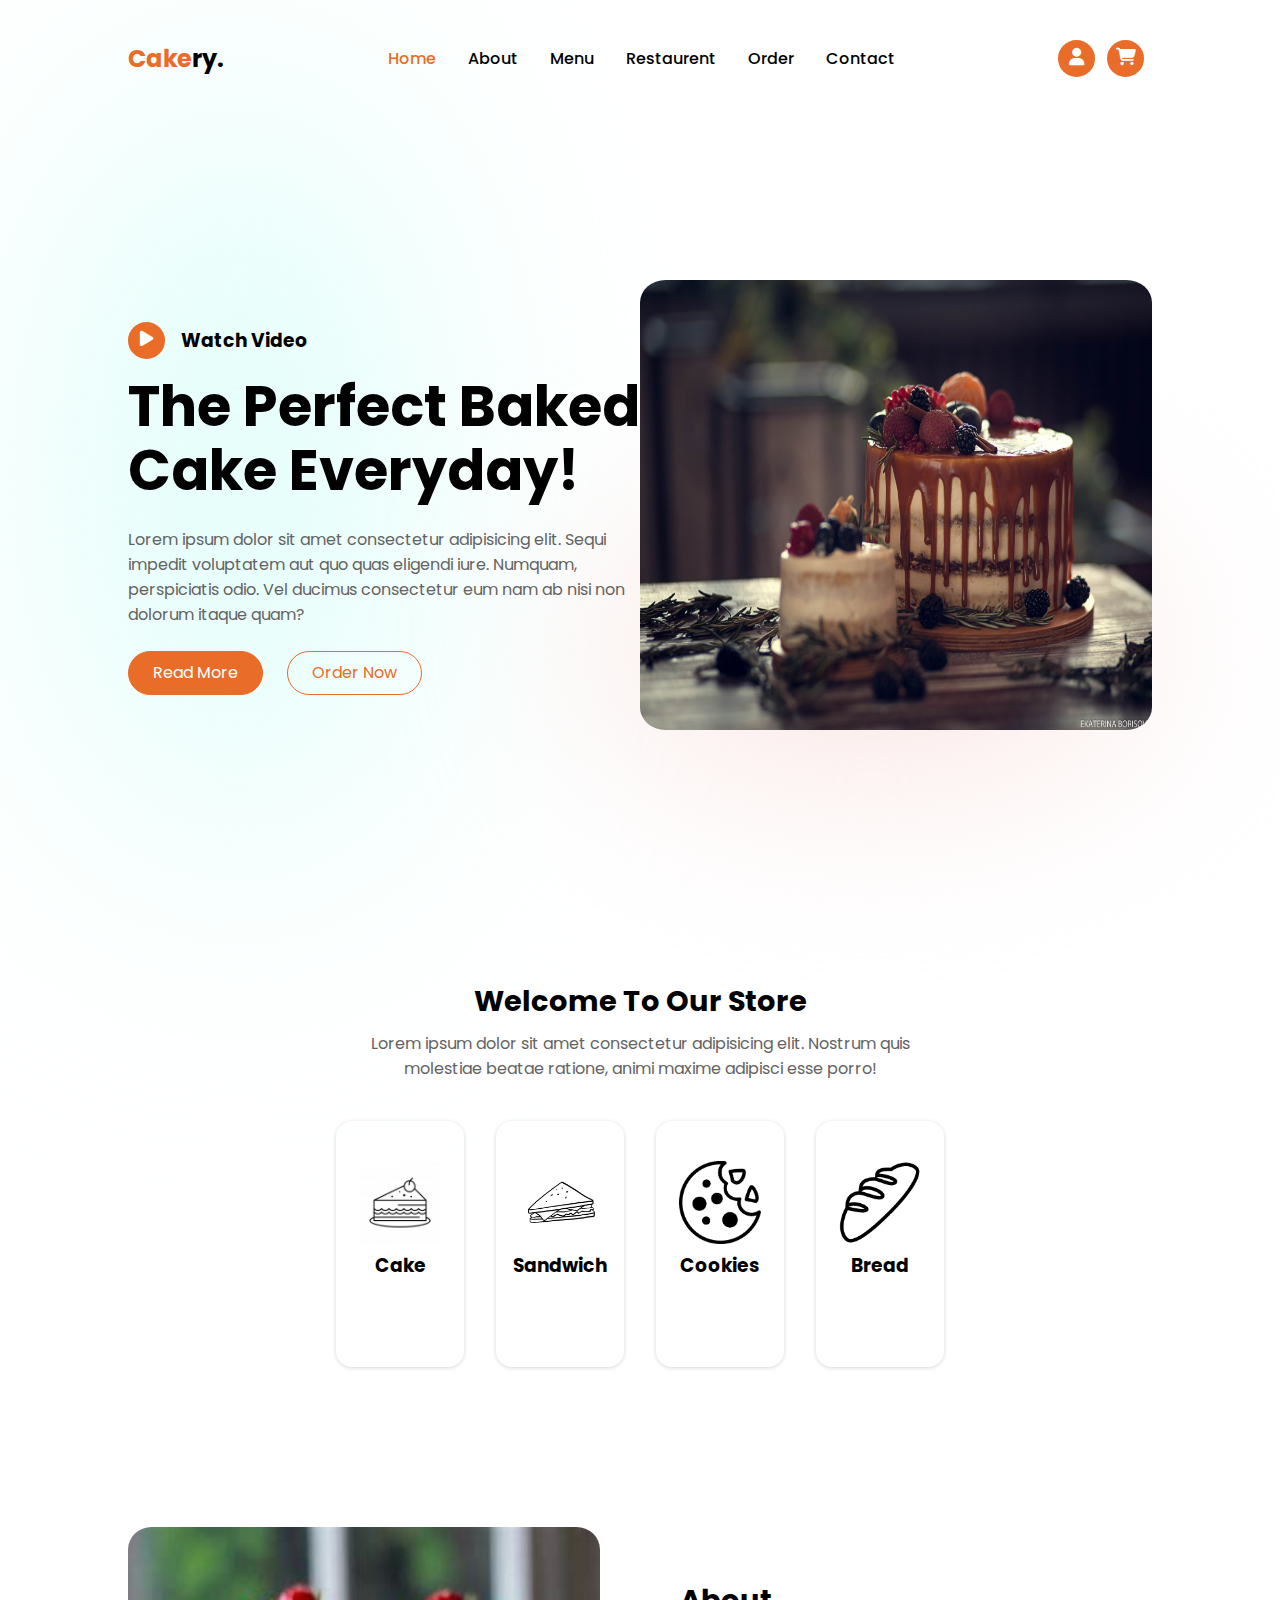
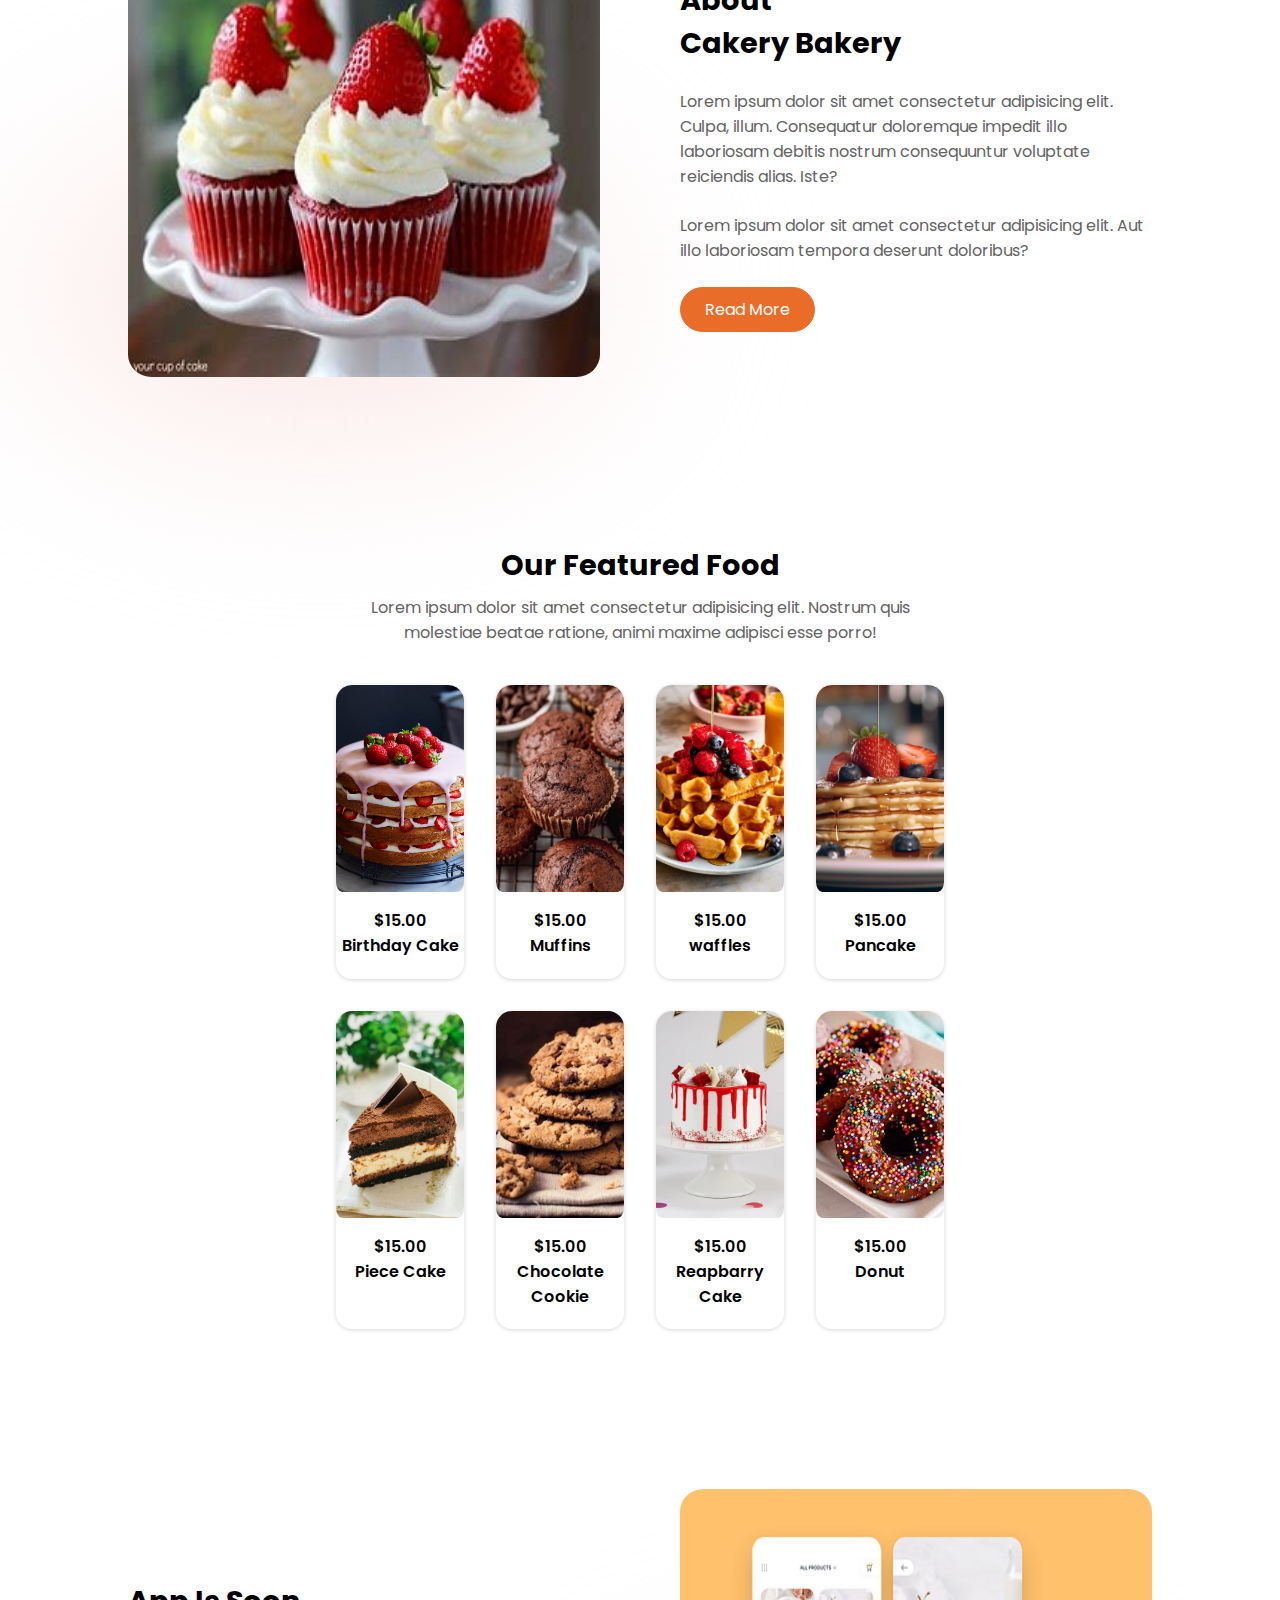
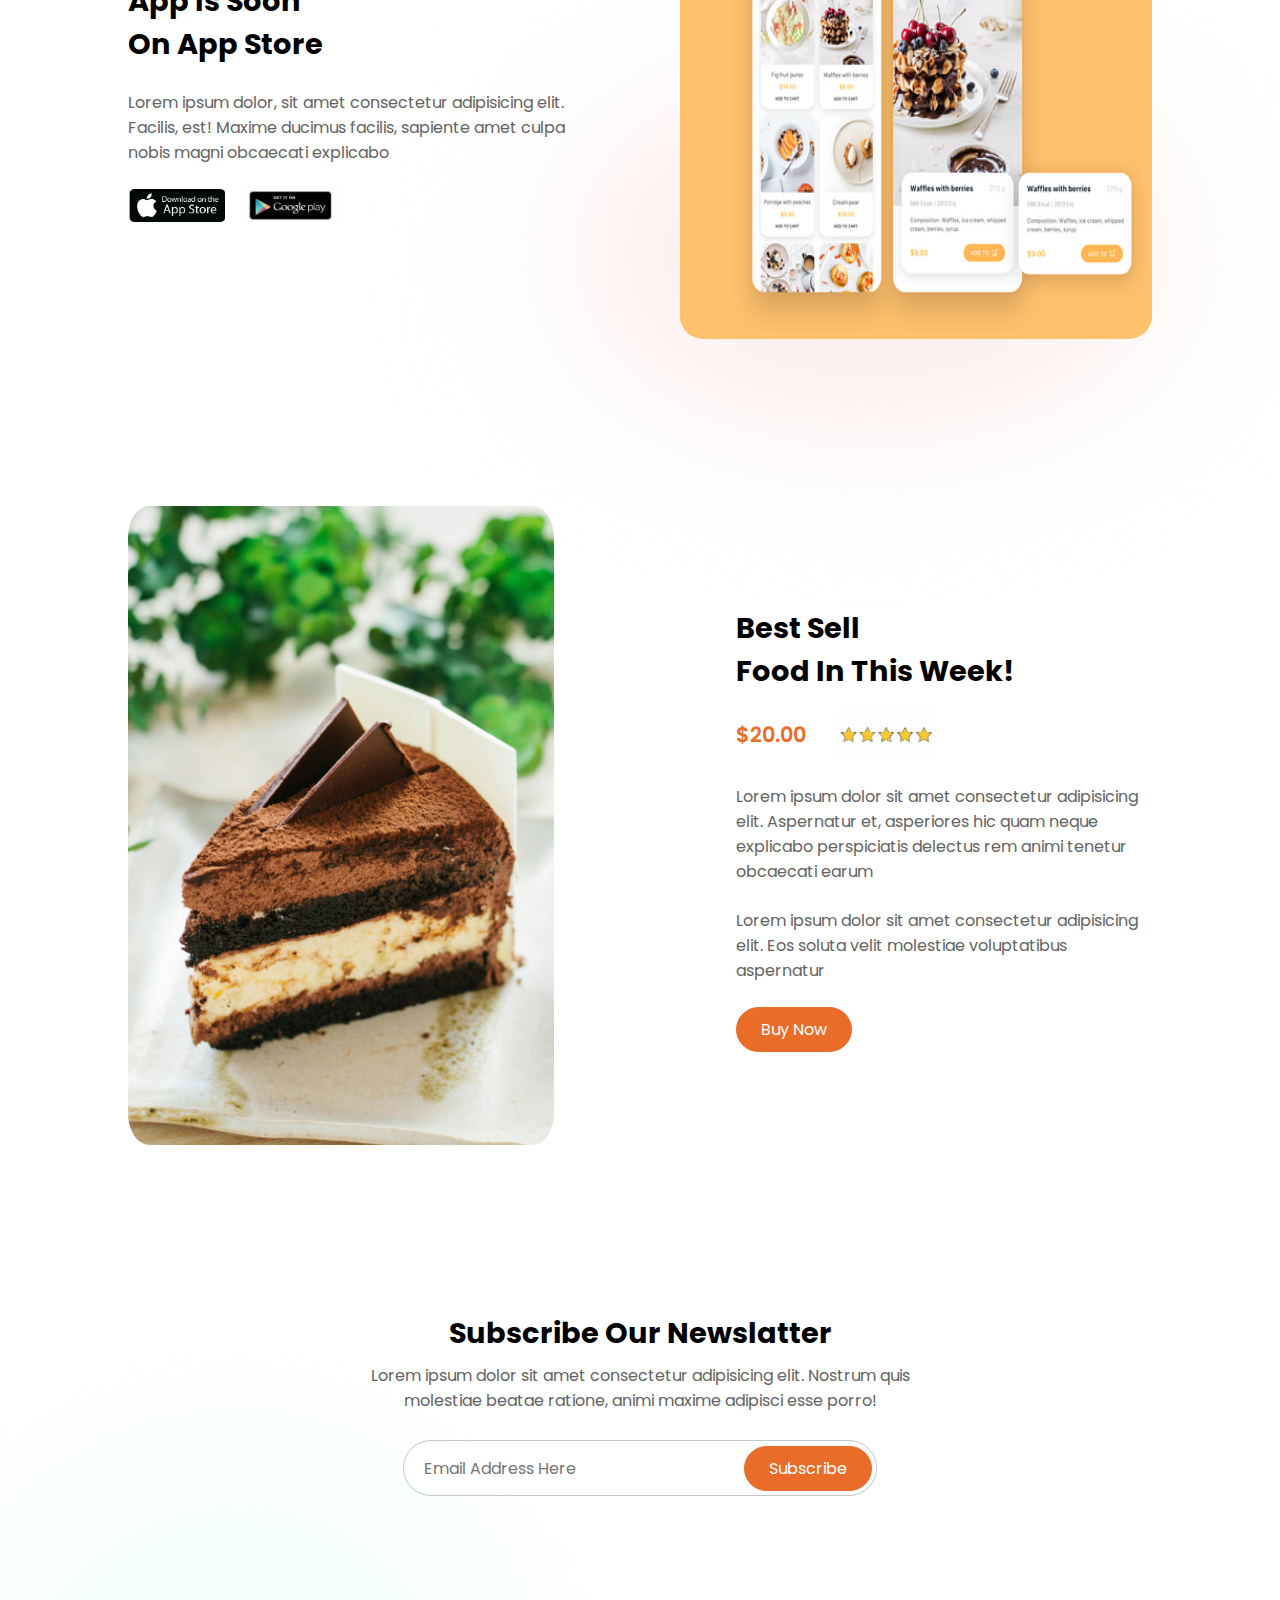
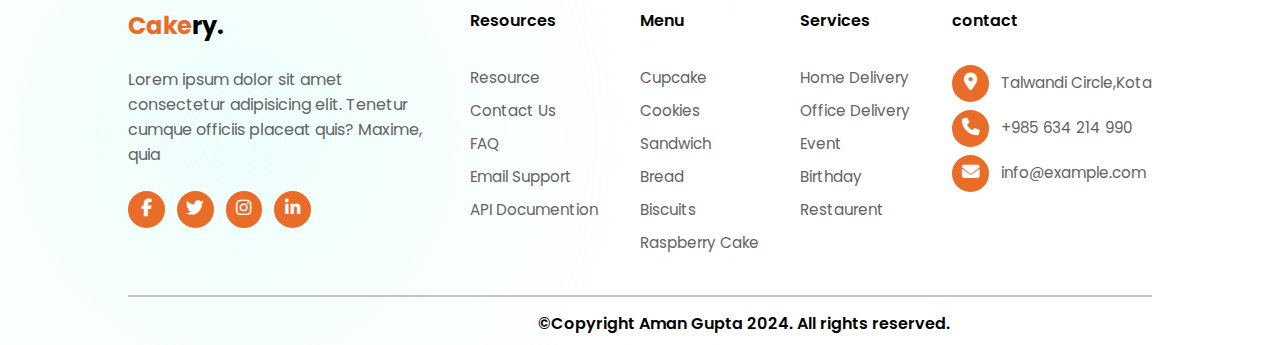
<file: bakery website/index.html>
<!DOCTYPE html>
<html lang="en">
<head>
    <meta charset="UTF-8">
    <meta name="viewport" content="width=device-width, initial-scale=1.0">
    <title>Bakery website</title>
    <link rel="stylesheet" href="proje.css">
    <link rel="stylesheet" href="https://cdnjs.cloudflare.com/ajax/libs/font-awesome/6.7.1/css/all.min.css">
</head>
<body>
    <header>
    <nav class="navbar container">
         <div class="logo">
            <a href="#" class="logo-txt">Cake<span>ry.</span></a>
         </div>
         <ul class="navlist" id="navlist">
            <li>
                <a href="#home" class="navlinks active">Home</a>
            </li>
            <li>
                <a href="#Our store" class="navlinks">About</a>
            </li>
            <li>
                <a href="#menu" class="navlinks">Menu</a>
            </li>
            <li>
                <a href="#restro" class="navlinks">Restaurent</a>
            </li>
            <li>
                <a href="#order" class="navlinks">Order</a>
            </li>
            <li>
                <a href="#contact" class="navlinks">Contact</a>
            </li>
         </ul>
              
         <div class="nav-icons">
            <a href="#" class="icons-link"><i class="fa-solid fa-user"></i></a>
            <a href="#" class="icons-link"><i class="fa-solid fa-shopping-cart"></i></a>
         </div>

         <div class="hamburger" id="hamburger">
            <div class="burger"></div>
            <div class="burger"></div>
            <div class="burger"></div>
         </div>

    </nav>
</header>

<main>
       <section class="hero-section container mint-glow" id="home">
              <div class="content">
                <div class="watch">
                    <a href="#" class="icons-link"><i class="fa-solid fa-play"></i></a>
                    <h3>Watch Video</h3>
                </div>
                   <h1>The Perfect Baked Cake Everyday!</h1>
                   <p>Lorem ipsum dolor sit amet consectetur adipisicing elit. Sequi impedit voluptatem aut quo quas eligendi iure. 
                    Numquam, perspiciatis odio. Vel ducimus consectetur eum nam ab nisi non dolorum itaque quam?</p>
                    <div class="btn-container">
                        <button>Read More</button>
                        <button data-type="bordered-btn">Order Now</button>
                    </div>
              </div>

              <div class="image-container">
                    <img src="cake.jpg" alt="">
              </div>
       </section>


       <section class="other-section container" id="Our store">
                <div class="column-container">
                    <h2>Welcome To Our Store</h2>
                    <p data-type="centered-txt">Lorem ipsum dolor sit amet consectetur adipisicing elit. Nostrum quis molestiae beatae ratione, animi maxime adipisci esse porro!</p>

                    <div class="card-container">
                        <div class="card" data-type="category">
                            <img src="cake icon.jpg" alt="">
                            <h3>Cake</h3>
                        </div>
                        <div class="card" data-type="category">
                            <img src="sanwich icon.jpg" alt="">
                            <h3>Sandwich</h3>
                        </div>
                        <div class="card" data-type="category">
                            <img src="cookies icon.jpg" alt="">
                            <h3>Cookies</h3>
                        </div>
                        <div class="card" data-type="category">
                            <img src="bread icon.jpeg" alt="">
                            <h3>Bread</h3>
                        </div>
                    </div>
                </div>
       </section>



           <section class="other-section container">
                  <div class="row-container">
                      <div class="image-container">
                        <img src="cupcake.jpeg" alt="">
                      </div>
                      <div class="content">
                        <h2>About <br>Cakery Bakery</h2>
                        <p>Lorem ipsum dolor sit amet consectetur adipisicing elit. Culpa, illum. Consequatur doloremque impedit illo laboriosam debitis nostrum consequuntur voluptate reiciendis alias. Iste?</p>
                        <p>Lorem ipsum dolor sit amet consectetur adipisicing elit. Aut illo laboriosam tempora deserunt doloribus?</p>
                        <button>Read More</button>
                      </div>
                  </div>
           </section>



             <section class="other-section container" id="menu">
                <div class="column-container">
                    <h2>Our Featured Food</h2>
                    <p data-type="centered-txt">Lorem ipsum dolor sit amet consectetur adipisicing elit. Nostrum quis molestiae beatae ratione, animi maxime adipisci esse porro!</p>
                       <div class="card-container">
                             <div class="card" data-type="item">
                                 <div class="image-part">
                                    <img src="birthday cake.jpeg" alt="">
                                 </div>
                                 <div class="detail">
                                    <h4>$15.00</h4>
                                    <h4>Birthday Cake</h4>
                                 </div>
                             </div>
                             <div class="card" data-type="item">
                                <div class="image-part">
                                   <img src="muffins.jpg" alt="">
                                </div>
                                <div class="detail">
                                   <h4>$15.00</h4>
                                   <h4>Muffins</h4>
                                </div>
                            </div>
                            <div class="card" data-type="item">
                                <div class="image-part">
                                   <img src="waffles.webp" alt="">
                                </div>
                                <div class="detail">
                                   <h4>$15.00</h4>
                                   <h4>waffles</h4>
                                </div>
                            </div>
                            <div class="card" data-type="item">
                                <div class="image-part">
                                   <img src="product-shots-of-pancakes-high-quality-4k-ultra-free-photo.jpg" alt="">
                                </div>
                                <div class="detail">
                                   <h4>$15.00</h4>
                                   <h4>Pancake</h4>
                                </div>
                            </div>
                       </div>
                       <div class="card-container">
                        <div class="card" data-type="item">
                            <div class="image-part">
                               <img src="piece cake.jpg" alt="">
                            </div>
                            <div class="detail">
                               <h4>$15.00</h4>
                               <h4>Piece Cake</h4>
                            </div>
                        </div>
                        <div class="card" data-type="item">
                            <div class="image-part">
                               <img src="cookies.jpeg" alt="">
                            </div>
                            <div class="detail">
                               <h4>$15.00</h4>
                               <h4>Chocolate Cookie</h4>
                            </div>
                        </div>
                        <div class="card" data-type="item">
                            <div class="image-part">
                               <img src="reapbarry cake.webp" alt="">
                            </div>
                            <div class="detail">
                               <h4>$15.00</h4>
                               <h4>Reapbarry Cake </h4>
                            </div>
                        </div>
                        <div class="card" data-type="item">
                            <div class="image-part">
                               <img src="donut.jpeg" alt="">
                            </div>
                            <div class="detail">
                               <h4>$15.00</h4>
                               <h4>Donut</h4>
                            </div>
                        </div>
                       </div>
                </div>
             </section>






             <section class="other-section container">
                      <div class="row-container">
                          <div class="content">
                            <h2>App Is Soon <br>On App Store</h2>
                            <p>Lorem ipsum dolor, sit amet consectetur adipisicing elit. Facilis, est! Maxime ducimus facilis, sapiente amet culpa nobis magni obcaecati explicabo</p>
                                <div class="app-img">
                                    <img src="app store.png" alt="">
                                    <img src="play store.jpeg" alt="">
                                </div>
                          </div>

                          <div class="image-container">
                            <img src="bakery app.png" alt="">
                          </div>
                      </div>
             </section>









             <section class="other-section container" id="restro">
                <div class="row-container">
                    <div id="image-container">
                        <img src="piece cake.jpg" alt="">
                    </div>

                    <div class="content1">
                        <h2>Best Sell <br>Food In This Week!</h2>
                        <div class="rating">
                            <h4>$20.00</h4>
                            <img src="five start.jpeg" alt="">
                        </div>
                        <p>Lorem ipsum dolor sit amet consectetur adipisicing elit. Aspernatur et, asperiores hic quam neque explicabo perspiciatis delectus rem animi tenetur obcaecati earum</p>
                        <p>Lorem ipsum dolor sit amet consectetur adipisicing elit. Eos soluta velit molestiae voluptatibus aspernatur</p>
                        <button>Buy Now</button>
                    </div>
                </div>
             </section>
    











             <section class="other-section container" id="contact">
                <div class="column-container">
                    <h2>Subscribe Our Newslatter</h2>
                    <p data-type="centered-txt">Lorem ipsum dolor sit amet consectetur adipisicing elit. Nostrum quis molestiae beatae ratione, animi maxime adipisci esse porro!</p>
                    <form class="form-container">
                        <input type="email"  placeholder="Email Address Here"  id="email" autocomplete="off">
                        <input type="submit" value="Subscribe" class="form-btn ">
                    </form>
                </div>
             </section>
</main>


<footer>
    <div class="column-container container mint-glow" id="order">
        <div class="card-container">
           <div class="column">
            <div class="logo">
                <a href="#" class="logo-txt">Cake<span>ry.</span></a>
             </div>
             <p data-type="balanced-txt">Lorem ipsum dolor sit amet consectetur adipisicing elit. Tenetur cumque officiis placeat quis? Maxime, quia</p>
             <div class="icons">
                <a href="#" class="icons-link">
                    <i class="fa-brands fa-facebook-f"></i>
                </a>
                <a href="#" class="icons-link">
                    <i class="fa-brands fa-twitter"></i>
                </a>
                <a href="#" class="icons-link">
                    <i class="fa-brands fa-instagram"></i>
                </a>
                <a href="#" class="icons-link">
                    <i class="fa-brands fa-linkedin-in"></i>
                </a>
             </div>
           </div>
           <div class="column">
                   <h4>Resources</h4>
                   <ul class="footer-list">
                    <li>
                        <a href="#" class="footer-links">Resource</a>
                    </li>
                    <li>
                        <a href="#" class="footer-links">Contact Us</a>
                    </li>
                    <li>
                        <a href="#" class="footer-links">FAQ</a>
                    </li>
                    <li>
                        <a href="#" class="footer-links">Email Support</a>
                    </li>
                    <li>
                        <a href="#" class="footer-links">API Documention</a>
                    </li>

                   </ul>
           </div>

           <div class="column">
            <h4>Menu</h4>

            <ul class="footer-list">
                <li>
                    <a href="#" class="footer-links">Cupcake</a>
                </li>
                <li>
                    <a href="#" class="footer-links">Cookies</a>
                </li>
                <li>
                    <a href="#" class="footer-links">Sandwich</a>
                </li>
                <li>
                    <a href="#" class="footer-links">Bread</a>
                </li>
                <li>
                    <a href="#" class="footer-links">Biscuits</a>
                </li>
                <li>
                    <a href="#" class="footer-links">Raspberry Cake</a>
                </li>

               </ul>
           </div>

           <div class="column">
            <h4>Services</h4>

            <ul class="footer-list">
                <li>
                    <a href="#" class="footer-links">Home Delivery</a>
                </li>
                <li>
                    <a href="#" class="footer-links">Office Delivery</a>
                </li>
                <li>
                    <a href="#" class="footer-links">Event</a>
                </li>
                <li>
                    <a href="#" class="footer-links">Birthday</a>
                </li>
                <li>
                    <a href="#" class="footer-links">Restaurent</a>
                </li>
               
               </ul>
           </div>

           <div class="column">
            <h4>contact</h4>

            <ul class="footer-list">
                
                <li>
                    <a href="#" class="icons-link">
                        <i class="fa-solid fa-location-dot"></i>
                    </a>
                    <a href="#" class="footer-links">Talwandi Circle,Kota</a>
                </li>
                <li>
                    <a href="#" class="icons-link">
                        <i class="fa-solid fa-phone"></i>
                    </a>
                    <a href="#" class="footer-links">+985 634 214 990</a>
                </li>
                <li>
                    <a href="#" class="icons-link"> 
                        <i class="fa-solid fa-envelope"></i></a>
                    <a href="#" class="footer-links">info@example.com</a>
                </li>
               
               </ul>
           </div>
        </div>

        <div class="line">
          <h4>  
            &copy;Copyright Aman Gupta 2024. All rights reserved.
        </h4>
        </div>
    </div>
</footer>




    <script src="proje.js"></script>
</body>
</html>
</file>
<file: bakery website/proje.css>
@import url('https://fonts.googleapis.com/css2?family=Poppins:ital,wght@0,100;0,200;0,300;0,400;0,500;0,600;0,700;0,800;0,900;1,100;1,200;1,300;1,400;1,500;1,600;1,700;1,800;1,900&display=swap');



*{
    margin: 0;
    padding: 0;
    box-sizing: border-box;
    font-family: "Poppins", sans-serif;
}

:root{
    --orange-clr: #e96c28;
    --white-clr: #fff;
    --black-clr:#000;
    --gray-clr:#636363;
    --light-gray:#c4c4c4;
    --dawn-pink:#fae7e5;
    --frosted-mint:#dcfef9;
}

.logo{
    z-index: 6;
}


.logo-txt{
    font-size: 1.5rem;
    color: var(--orange-clr);
    font-weight: bold;

}

a{
    text-decoration: none;
}

span{
    color: var(--black-clr);
}

.navlist{
    display: flex;
    align-items: center;
    gap: 2rem;
}

li{
    list-style: none;
}

.navlinks{
    color: var(--black-clr);
    font-weight: 500;
}

.active,
.navlinks:hover{
    color: var(--orange-clr);
}

.icons-link{
    background: var(--orange-clr);
    width: 2.3rem;
    aspect-ratio: 1;
    border-radius: 50%;
    margin-right: .5rem;
    display: inline-block; 
    text-align: center;
    line-height: 2.3rem;
    transition: .3s ease-in-out;
}

.icons-link:hover{
    transform: translateY(-10%);
}

.fa-solid,
.fa-brands{
    font-size: 1.1rem;
     color: var(--white-clr); 
}

header{

    height: 13vh;
}

.navbar{
    display: flex;
    justify-content: space-between;
    align-items: center;
    height: 100%;
}

.container{
    width: 80%;
    margin: auto;
}

.hamburger{
    cursor: pointer;
    display: none;
}

.burger{
    background: var(--black-clr);
    width: 2.3rem;
    height: .25rem;
    margin: .3rem;
    border-radius: 2rem;
}









.hero-section{
    height: calc(100vh - 13vh);
    display: flex;
    justify-content: space-between;
    align-items: center;
}

.content{
      flex: 1;
}

.image-container{
       flex: 1;
       position: relative;
}

.image-container::before{
    content: '';
    position: absolute;
    top: 50%;
    right: 0;
    background: var(--dawn-pink);
    width: 35rem;
    height: 30vh;
    border-radius: 50%;
    z-index: -1;
    filter: blur(100px);
}

img{
    max-width: 100%;
    height: 50%;
    border-radius: 5%;
}

h1{
    font-size: 3.5rem;
    line-height: 4rem;
    margin-top: 1rem;
}

.watch{
    display: flex;
    align-items: center;
    gap: .5rem;
}

p{
    color: var(--gray-clr);
    margin-block: 1.5rem;
    max-width: 500px;
}

.btn-container{
    display: flex;
    gap: 1.5rem;
}

button,
.form-btn{
    background: var(--orange-clr);
    color: var(--white-clr);
    border: .1rem solid var(--orange-clr);
    padding: .55rem 1.5rem;
    border-radius: 5rem;
    font-size: 1rem;
    cursor: pointer;
}

[data-type='bordered-btn']{
    background: transparent;
    color: var(--orange-clr);
}
.mint-glow{
    position: relative;
}


.mint-glow::before{
    content: '';
    position: absolute;
    top: -5%;
    left: -5%;
    width: 20rem;
    height: 100%;
    background: var(--frosted-mint);
    border-radius: 50%;
    z-index: -1;
    filter: blur(150px);
}



.image-container img{
    width: 100%;
    height: 50vh;
}


.other-section{
    padding-block: 5rem;
}

.row-container{
    display: flex;
    justify-content: center;
    align-items: center;
    gap: 5rem;
}




.column-container{
    display: flex;
    flex-direction: column;
    justify-content: center;
    align-items: center;

}

h2{
    font-size: 1.8rem;
}

[data-type='centered-txt']{
    text-align: center;
    max-width: 600px;
    margin-block: .5rem;
}


.card-container{
    display: flex;
    justify-content: center;
    flex-wrap: wrap;
    gap: 2rem;
    margin-top: 2rem;
    width: 100%;
}


.card{
    width: 8rem;
    text-align: center;
    border-radius: 1rem;
    box-shadow: rgba(0, 0, 0, 0.16)
    0px 1px 4px;
    transition: .2s ease-in-out;
}

[data-type='category']{
    padding-block: 2.5rem;
}

.card:hover{
    box-shadow: rgba(50, 50, 93, 0.25)
    0px 13px 20px -5px,
    rgba(0, 0, 0, .3)
    0px 8px 16px -8px;
}






h4{
    font-weight: 600;
}

[data-type='item']{
    padding-bottom: 1.3rem;
    overflow: hidden;
}

.image-part{
    width: 100%;
    height: 23vh;
}

.image-part img{
    width: 100%;
    height: 100%;
    object-fit: cover;
}

.detail{
    margin-top: 1rem;
}








.app-img{
    display: flex;
    gap: 1rem;
    width: 100%;
    height: 4.2rem;
}







.content1{
    margin-left: 10%;
}

#image-container{
    width: 50%;
    height: 10%;
}

.rating img{
    width: 6rem;
}

.rating h4{
    color: var(--orange-clr);
    font-size: 1.3rem;
}

.rating{
    display: flex;
    align-items: center;
    gap: 2rem;
    margin-top: 1rem;
}















.form-container{
    margin-top: 1.2rem;
    border: .02rem solid var(--light-gray);
    height: 3.5rem;
    border-radius: 5rem;
    padding: .25rem;
}

input[type='email']{
    height: 100%;
    border-radius: 5rem 0 0 5rem;
    border: none;
    font-size: 1rem;
    padding-left: 1rem;
}

input:focus{
    outline: none;
}















footer{
    margin-bottom: 1rem;
}


.footer-links{
    font-size: .95rem;
    color: var(--gray-clr);
}

.footer-links:hover{
    color: var(--orange-clr);
}

.footer-list{
    margin-top: 2rem;
}

.footer-list li{
    margin-block: .5rem;
}

[data-type='balanced-txt']{
    max-width: 300px;
}

footer .card-container{
    justify-content: space-between;
}





.line{
    width: 100%;
    height: .09rem;
    background: var(--light-gray);
    margin-block: 2rem;
}

.line h4{
    margin-left: 40%;
    padding-top: 1rem;
}




@media screen and (max-width:680px) {
    .container{
        width: 90%;
    }
    .image-container{
        display: none;
    }

    #image-container{
        display: none;
    }

    h1{
        font-size: 2.8rem;
    }


    .nav-icons{
        display: none;
    }

    .hamburger{
        display: block;
    }

    .navlist{
        position: absolute;
        top: 0;
        left: 0;
        flex-direction: column;
        justify-content: center;
        background: var(--dawn-pink);
        height: 100vh;
        width: 60%;
        z-index: 5;
        transform: translate(-100%);
        transition: .5s ease-in-out;
    }

    .navlist-active{
        transform: translate(0%);
    }

    .line h4{
        margin-left: 0;
        padding-top: 1rem;
        text-align: center;
    }
}
</file>
